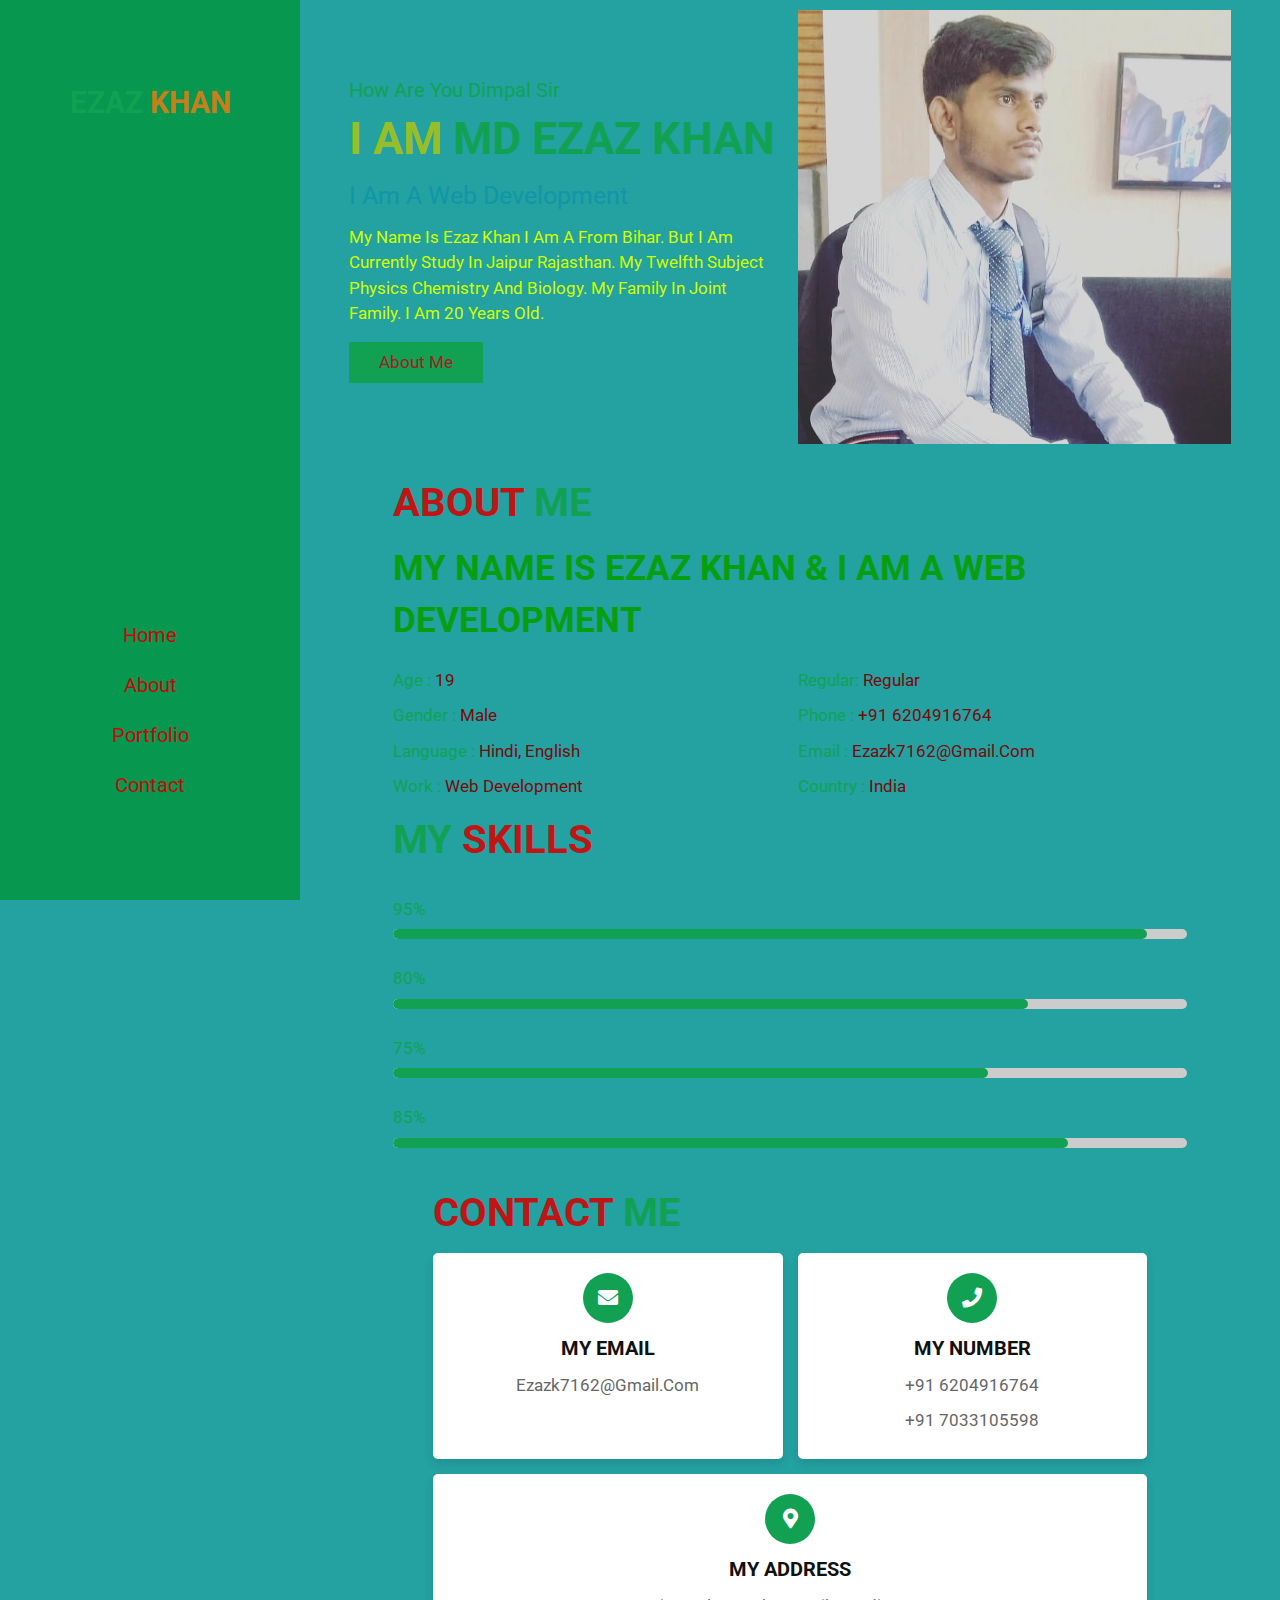
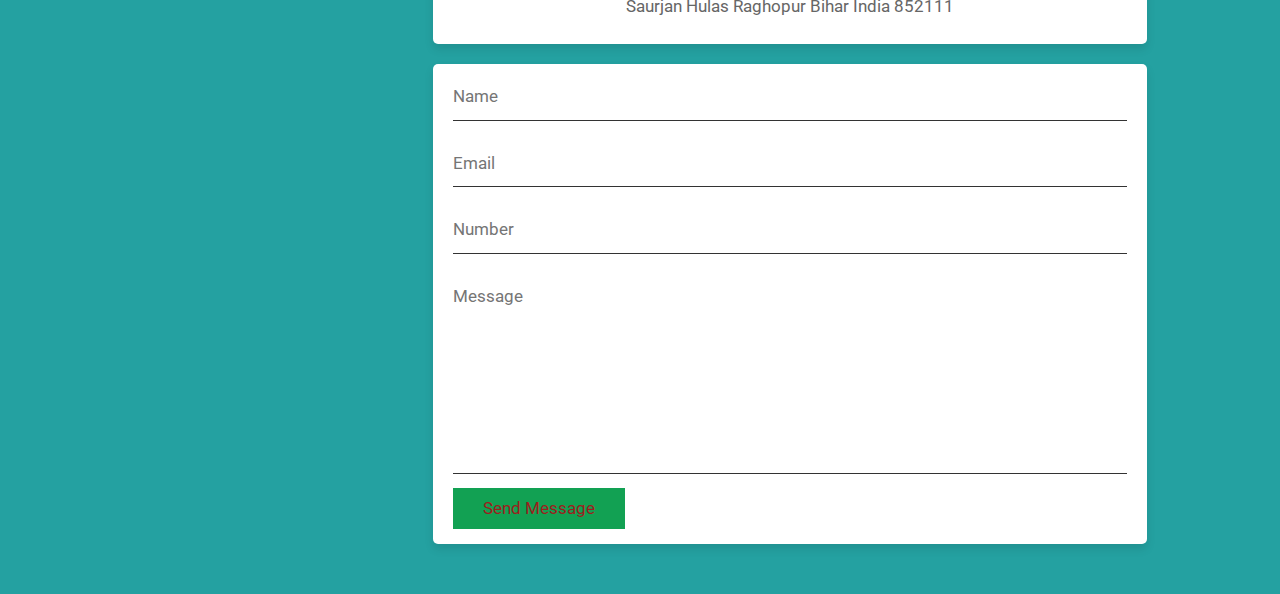
<file: personal porfolio/index.html>
<!DOCTYPE html>
<html lang="en">
<head>
    <meta charset="UTF-8">
    <meta http-equiv="X-UA-Compatible" content="IE=edge">
    <meta name="viewport" content="width=device-width, initial-scale=1.0">
    <title> portfolio website</title>

    
    <link rel="stylesheet" href="https://cdnjs.cloudflare.com/ajax/libs/font-awesome/5.15.3/css/all.min.css">

    
    <link rel="stylesheet" href="style.css">

</head>
<body>

<div id="menu-bars" class="fas fa-bars"></div>
    
<header>

    <a href="#" class="logo"> <span>EZAZ</span> KHAN</a>

    <nav class="navbar">
        <a href="#home">home</a>
        <a href="#about">about</a>
        <a href="#portfolio">portfolio</a>
        <a href="#contact">contact</a>
    </nav>
</header>


<section class="home" id="home">

    <div class="content">
        <span class="hi"> How are You dimpal sir </span>
        <h3> i am <span> Md Ezaz khan </span> </h3>
        <p class="info"> i am a web development </p>
        <p class="text">My name is Ezaz khan I am a from bihar.
             but I am currently study in jaipur rajasthan.
              My Twelfth subject physics chemistry and biology.
               My family in joint family. 
               I am 20 years old.</p>
        <a href="#about" class="btn">about me</a>
    </div>

    <div class="image">
        <img src="ezaz.jpeg" alt="">
    </div>
<section class="about" id="about">

<h1 class="heading"> about <span> me </span> </h1>

<div class="row-1">

    <div class="content">
        <h3> my name is ezaz khan & i am a Web development </h3>
        <p><My name is Ezaz khan I am a from bihar.
            but I am currently study in jaipur rajasthan.
             My Twelfth subject physics chemistry and biology.
              My family in joint family. 
              I am 20 years old./p>
        <div class="box-container">
            <div class="box">
                <p> <span> age : </span> 19 </p>
                <p> <span> gender : </span> male </p>
                <p> <span> language : </span> hindi, english </p>
                <p> <span> work : </span> Web development </p>
            </div>
            <div class="box">
                <p> <span> Regular: </span> Regular </p>
                <p> <span> phone : </span> +91 6204916764 </p>
                <p> <span> email : </span> ezazk7162@gmail.com </p>
                <p> <span> country : </span> india </p>
            </div>
        </div>

<h1 class="heading"> <span> my </span> skills </h1>

<div class="row-2">

    <div class="skills">
        <div class="progress">
            <h3> <span> 95% </span> </h3>
            <div class="bar"> <span></span> </div>
        </div>
        <div class="progress"> 
            <h3> <span> 80% </span> </h3>
            <div class="bar"> <span></span> </div>
        </div>
        <div class="progress">
            <h3> 
             <span> 75% </span> </h3>
            <div class="bar"> <span></span> </div>
        </div>
        <div class="progress">
            <h3><span> 85% </span> </h3>
            <div class="bar"> <span></span> </div>
        </div>
    </div>

<section class="contact" id="contact">

    <h1 class="heading"> contact <span> me </span> </h1>

    <div class="icons-container">

        <div class="icons">
            <i class="fas fa-envelope"></i>
            <h3>my email</h3>
            <p>ezazk7162@gmail.com</p>
        </div>

        <div class="icons">
            <i class="fas fa-phone"></i>
            <h3>my number</h3>
            <p>+91 6204916764</p>
            <p>+91 7033105598</p>
        </div>

        <div class="icons">
            <i class="fas fa-map-marker-alt"></i>
            <h3>my address</h3>
            <p>saurjan hulas raghopur bihar india 852111</p>
        </div>

    </div>

    <div class="row">

        <form action="">

            <input type="text" placeholder="name" class="box">
            <input type="email" placeholder="email" class="box">
            <input type="number" placeholder="number" class="box">

            <textarea name="" placeholder="message" id="" cols="30" rows="10"></textarea>

            <input type="submit" class="btn" value="send message">

        </form>

<script src="script.js"></script>

</body>
</html>
</file>
<file: personal porfolio/style.css>
@import url('https://fonts.googleapis.com/css2?family=Roboto:wght@100;300;400;500;700&display=swap');

:root{
    --main-color:#12a153;
}

*{
    font-family: 'Roboto', sans-serif;
    margin:0; padding:0;
    box-sizing: border-box;
    outline: none; border:none;
    text-decoration: none;
    text-transform: capitalize;
    transition: all .2s linear;
    line-height: 1.5;
}

html{
    font-size: 62.5%;
    overflow-x: hidden;
    scroll-behavior: smooth;
}

body{
    background: #24a1a1;
    padding-left: 30rem;
}

section{
    padding:1rem 5%;
    min-height: 100vh;
}

.heading{
    font-size: 4rem;
    padding-bottom: 1rem;
    color:rgb(190, 22, 22);
    text-transform: uppercase;
}

.heading span{
    color:var(--main-color);
    text-transform: uppercase;
}

.btn{
    display: inline-block;
    margin-top: 1rem;
    padding:.8rem 3rem;
    background:var(--main-color);
    color:rgb(156, 30, 30);
    cursor: pointer;
    font-size: 1.7rem;
}

.btn:hover{
    background:rgb(33, 13, 121);
    letter-spacing: .2rem;
}

header{
    position: fixed;
    top:0; left:0; bottom:0;
    background:rgb(7, 151, 79);
    display: flex;
    align-items: center;
    justify-content: space-between;
    z-index: 1000;
    flex-flow: column;
    padding:8rem 2rem;
    width:30rem;
    text-align: center;
}

header .logo{
    text-transform: uppercase;
    color:rgb(196, 128, 27);
    font-size: 3rem;
    font-weight: bolder;
}

header .logo span{
    text-transform: uppercase;
    color:var(--main-color);
}

header .navbar a{
    display: block;
    font-size: 2rem;
    color:rgb(197, 8, 8);
    margin:2rem 0;
}

header .navbar a:hover{
    letter-spacing: .2rem;
    color:var(--main-color);
}

header .follow a{
    font-size: 2.5rem;
    color:rgb(37, 107, 153);
    margin:0 .7rem;
}

header .follow a:hover{
    color:var(--main-color);
}

#menu-bars{
    position: fixed;
    top:1rem; right: 1rem;
    z-index: 10000;
    background:var(--main-color);
    color:rgb(30, 153, 81);
    border-radius: .5rem;
    padding:1rem 1.5rem;
    font-size: 3rem;
    cursor:pointer;
    display: none;
}

.cursor-1{
    position: absolute;
    top:0; left:0;
    height:1rem; width:1rem;
    background: var(--main-color);
    pointer-events: none;
    transform: translate(-50%, -50%);
    border-radius: 50%;
    z-index: 10000;
}

.cursor-1.active{
    height:7rem;
    width:7rem;
    opacity: .3;
}

.cursor-2{
    position: absolute;
    top:0; left:0;
    height:4rem; width:4rem;
    border:.1rem solid var(--main-color);
    pointer-events: none;
    transform: translate(-50%, -50%);
    border-radius: 50%;
    z-index: 10000;
    transition: .3s linear;
}

.cursor-2.active{
    display: none;
}

.home{
    display: flex;
    align-items: center;
    flex-wrap: wrap;
    gap:1.5rem;
}

.home .image{
    flex:1 1 40rem;
}

.home .image img{
    width:100%;
}

.home .content{
    flex:1 1 40rem;
}

.home .content .hi{
    font-size: 2rem;
    color:var(--main-color);
}

.home .content h3{
    font-size: 4.5rem;
    color:rgb(150, 190, 40);
    text-transform: uppercase;
}

.home .content h3 span{
    color:var(--main-color);
    text-transform: uppercase;
}

.home .content .info{
    font-size: 2.5rem;
    color:rgb(19, 149, 167);
    padding:.5rem 0;
}

.home .content .text{
    font-size: 1.7rem;
    color:rgb(208, 255, 0);
    padding:.5rem 0;
}

.about .row-1{
    display: flex;
    flex-wrap: wrap;
    gap:1.5rem;
    padding-bottom: 2rem;
}

.about .row-1 .image{
    flex:1 1 25rem;
}

.about .row-1 .image img{
    height: 100%;
    width:100%;
    object-fit: cover;
    border:1rem solid rgb(85, 4, 151);
    border-radius: .5rem;
    box-shadow: 0 .5rem 1rem rgba(90, 13, 55, 0.1);
}

.about .row-1 .content{
    flex:1 1 50rem;
}

.about .row-1 .content h3{
    color:rgb(7, 158, 15);
    font-size: 3.5rem;
}

.about .row-1 .content p{
    color:rgb(121, 10, 10);
    font-size: 1.7rem;
    padding:.5rem 0;
}

.about .row-1 .content .box-container{
    display: flex;
    flex-wrap: wrap;
    gap:1.5rem;
    padding: 0.5rem 0;
}

.about .row-1 .content .box-container .box{
    flex:1 1 20rem;
}

.about .row-1 .content .box-container .box span{
    color:var(--main-color);
}

.about .row-2{
    display: flex;
    flex-wrap: wrap;
    gap:1.5rem;
    align-items: center;
}

.about .row-2 .skills{
    flex:1 1 40rem;
}

.about .row-2 .skills .progress{
    padding:1rem 0;
}

.about .row-2 .skills .progress h3{
    display: flex;
    justify-content: space-between;
    padding:.7rem 0;
    font-size: 1.7rem;
    color:#111;
    font-weight: 400;
}

.about .row-2 .skills .progress .bar{
    width:100%;
    background:#ccc;
    overflow:hidden;
    height:1rem;
    border-radius: 50rem;
}

.about .row-2 .skills .progress .bar span{
    display:block;
    height:100%;
    background:var(--main-color);
    border-radius: 50rem;
}

.about .row-2 .skills .progress:nth-child(1) .bar span{
    width:95%;
}

.about .row-2 .skills .progress:nth-child(2) .bar span{
    width:80%;
}

.about .row-2 .skills .progress:nth-child(3) .bar span{
    width:75%;
}

.about .row-2 .skills .progress:nth-child(4) .bar span{
    width:85%;
}

.about .row-2 .box-container{
    flex:1 1 40rem;
    display: flex;
    flex-wrap: wrap;
    gap:1.5rem;
}

.about .row-2 .box-container .box{
    flex:1 1 15rem;
    background:#fff;
    padding:2rem;
    border-radius: .5rem;
    box-shadow: 0 .5rem 1rem rgba(0,0,0,.1);
}

.about .row-2 .box-container .box h3{
    color:var(--main-color);
    font-size: 3rem;
}

.about .row-2 .box-container .box p{
    color:#666;
    font-size: 1.7rem;
    padding-top: .5rem;
}

.service .box-container{
    display: flex;
    flex-wrap: wrap;
    gap:1.5rem;
}

.service .box-container .box{
    flex:1 1 30rem;
    text-align: center;
    padding:2rem;
    background:#fff;
    border-radius: .5rem;
    box-shadow:0 .5rem 1rem rgba(0,0,0,.1);
}

.service .box-container .box i{
    height:6rem;
    width:6rem;
    line-height: 6rem;
    font-size: 2.5rem;
    color:#fff;
    background:var(--main-color);
    border-radius: 50%;
}

.service .box-container .box h3{
    color:#444;
    font-size: 2.2rem;
    padding-top: 1rem;
}

.service .box-container .box p{
    color:#666;
    font-size: 1.7rem;
    padding-top: .5rem;
}

.experience .box-container{
    display: flex;
    flex-wrap: wrap;
}

.experience .box-container .box{
    position: relative;
    flex:1 1 33rem;
    border-left: .2rem solid var(--main-color);
    padding-left: 2rem;
    padding-right: 2rem;
    padding-bottom: 2rem;    
}

.experience .box-container .box::before{
    content: '';
    position: absolute;
    top:0; left:-1rem;
    height:2rem;
    width:2rem;
    border-radius: 50%;
    background:var(--main-color);
}

.experience .box-container .box .content{
    background:#fff;
    padding:1.5rem;
    box-shadow: 0 .5rem 1rem rgba(0,0,0,.1);
    border-radius: .5rem;
}

.experience .box-container .box .content span{
    color:#fff;
    font-size: 1.7rem;
    background:var(--main-color);
    border-radius: 50rem;
    padding:.4rem 1rem;
}

.experience .box-container .box .content h3{
    font-size: 2.5rem;
    padding:.5rem 0;
    color:#111;
}

.experience .box-container .box .content p{
    font-size: 1.5rem;
    color:#666;
}

.portfolio .box-container{
    display: flex;
    flex-wrap: wrap;
    gap:1.5rem;
}

.portfolio .box-container .box{
    flex:1 1 30rem;
    height:25rem;
    position: relative;
    overflow:hidden;
    border:1rem solid #fff;
    box-shadow: 0 .5rem 1rem rgba(0,0,0,.1);
    background:#fff;
    border-radius: .5rem;
}

.portfolio .box-container .box img{
    height:100%;
    width:100%;
    object-fit: cover;
    border-radius: .5rem;
    position: relative;
    z-index: 1;
}

.portfolio .box-container .box:hover img{
    height:75%;
    width:75%;
}

.portfolio .box-container .box h3{
    position: absolute;
    bottom:.5rem; left:1rem;
    font-size: 2.5rem;
    color:#333;
    text-transform: uppercase;
}

.portfolio .box-container .box .icons{
    position: absolute;
    top:1rem; right:1rem;
}

.portfolio .box-container .box .icons a{
    display: block;
    height:4rem;
    width:4rem;
    border-radius: .5rem;
    background: #eee;
    color:#333;
    font-size: 1.7rem;
    line-height: 4rem;
    text-align: center;
    margin-bottom: 1rem;
}

.portfolio .box-container .box .icons a:hover{
    background:var(--main-color);
    color:#fff;
}

.contact .icons-container{
    display: flex;
    gap:1.5rem;
    flex-wrap: wrap;
    padding-bottom: 2rem;
}

.contact .icons-container .icons{
    flex:1 1 25rem;
    text-align: center;
    padding:2rem;
    background:#fff;
    box-shadow: 0 .5rem 1rem rgba(0,0,0,.1);
    border-radius: .5rem;
}

.contact .icons-container .icons i{
    height:5rem;
    width:5rem;
    line-height: 5rem;
    font-size: 2rem;
    background: var(--main-color);
    color:#fff;
    border-radius: 50%;
}

.contact .icons-container .icons h3{
    color:#111;
    font-size: 2rem;
    padding:.5rem 0;
    padding-top: 1rem;
}

.contact .icons-container .icons p{
    color:#666;
    font-size: 1.7rem;
}

.contact .row{
    display: flex;
    flex-wrap: wrap;
    gap:1.5rem;
}

.contact .row form{
    flex:1 1 55rem;
    background:#fff;
    padding:0 2rem;
    box-shadow: 0 .5rem 1rem rgba(0,0,0,.1);
    border-radius: .5rem;
}

.contact .row .map{
    flex:1 1 25rem;
    border:1rem solid #fff;
    box-shadow: 0 .5rem 1rem rgba(0,0,0,.1);
    border-radius: .5rem;
    width: 100%;
}

.contact .row form .box,
.contact .row form textarea{
    width: 100%;
    border-bottom: .1rem solid #333;
    color:#333;
    text-transform: none;
    font-size: 1.7rem;
    padding:1rem 0;
    margin:1rem 0;
}

.contact .row form .box:focus,
.contact .row form textarea:focus{
    border-color: var(--main-color);
}

.contact .row form .box::placeholder,
.contact .row form textarea::placeholder{
    text-transform: capitalize;
}

.contact .row form textarea{
    height: 20rem;
    resize: none;
}

.contact .row form .btn{
    margin-top: 0;
    margin-bottom: 1.5rem;
}

.footer{
    margin-top: 2rem;
    font-size: 2rem;
    padding:2.5rem;
    text-align: center;
    color:#666;
    background: #fff;
}

.footer span{
    color:var(--main-color);
}

@media (max-width:991px){

    html{
        font-size: 55%;
    }
    
    body{
        padding: 0;
    }

    #menu-bars{
        display: initial;
    }

    header{
        left:-120%;
    }

    header.active{
        left:0%;
    }

    .cursor-1,
    .cursor-2{
        display: none;
    }

}

@media (max-width:450px){

    html{
        font-size: 50%;
    }

    header{
        width:100%;
    }

    .experience .box-container .box{
        padding-right: 0;
    }

}
</file>
